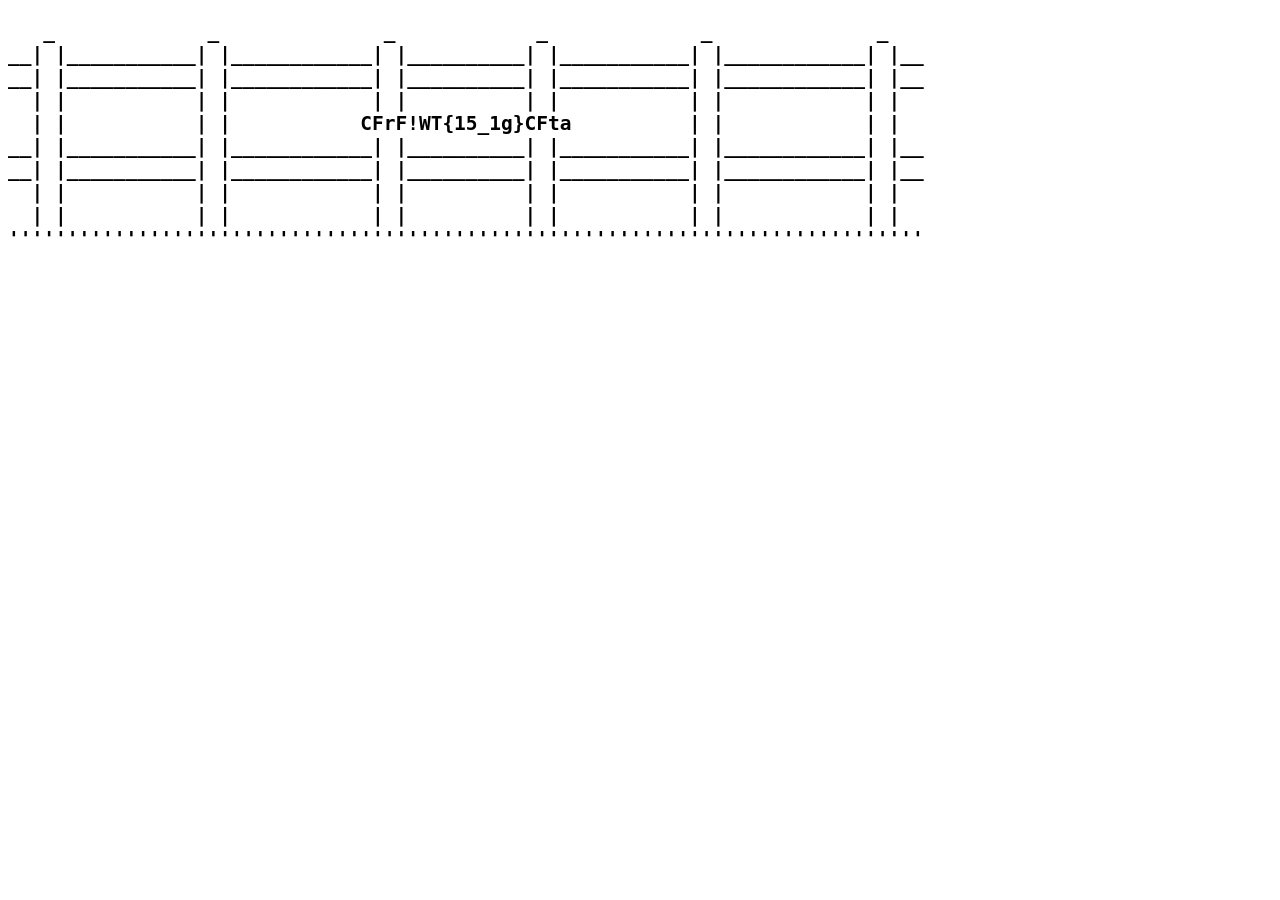
<file: challenges/crypto/railFence/service/index.html>
<!DOCTYPE html>
<html>
  <head>
    <meta charset="utf-8"
    <meta name="viewport" content="width=device-width, initial-scale=1">
    <title>Challenge 1</title>
  </head>
  <body>
    <div class="main">
      <h2>
        <pre>
   _             _              _            _             _              _
__| |___________| |____________| |__________| |___________| |____________| |__
__| |___________| |____________| |__________| |___________| |____________| |__
  | |           | |            | |          | |           | |            | |
  | |           | |           CFrF!WT{15_1g}CFta          | |            | |
__| |___________| |____________| |__________| |___________| |____________| |__
__| |___________| |____________| |__________| |___________| |____________| |__
  | |           | |            | |          | |           | |            | |
  | |           | |            | |          | |           | |            | |
''''''''''''''''''''''''''''''''''''''''''''''''''''''''''''''''''''''''''''''</pre>
      </h2>
    </div>
  </body>
</html>
</file>
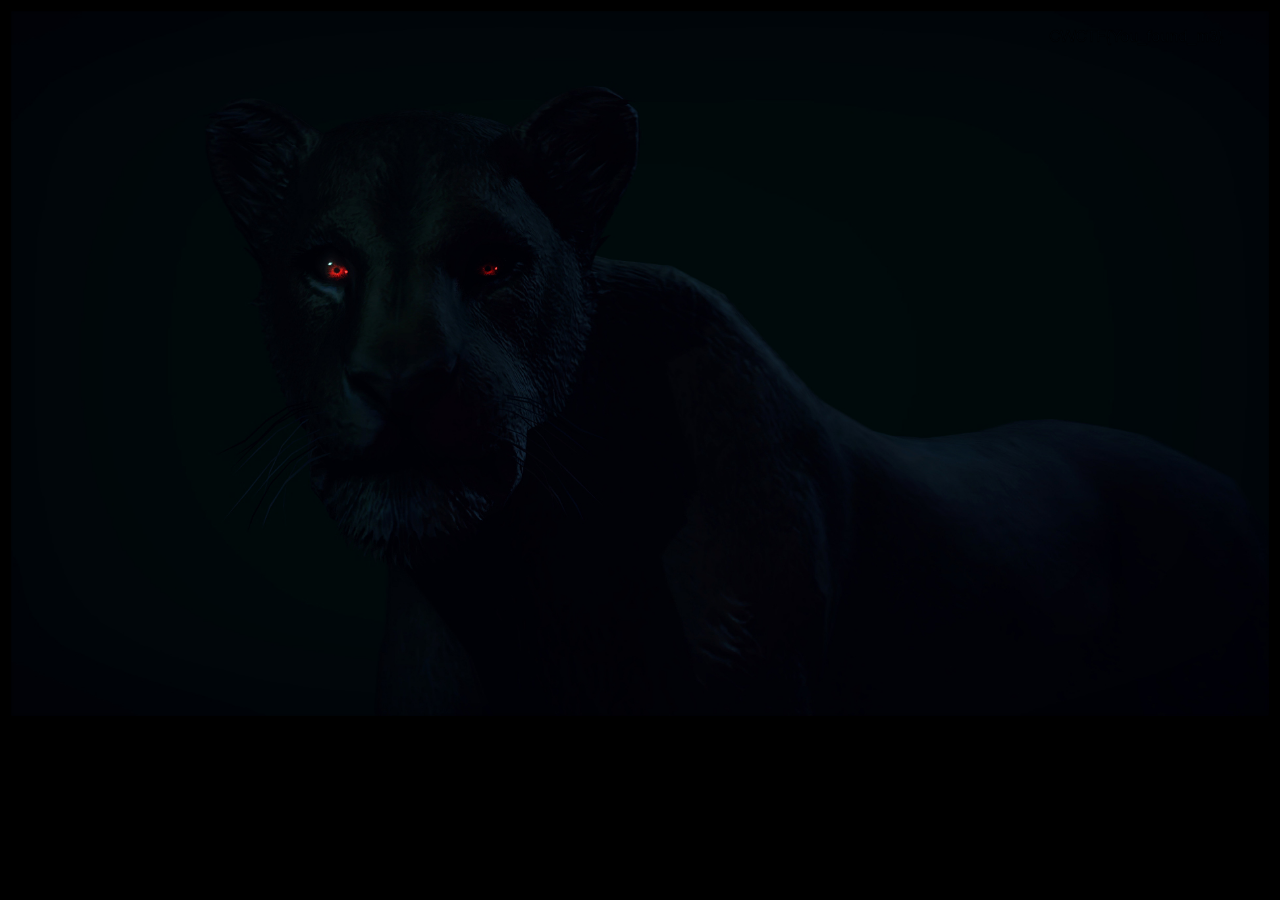
<file: challenges/forensics/darkcat/service/index.html>
<!DOCTYPE html>
<html>
  <style>
    body{
      background-color: black;
    }
    .main, img{
      width:100%;
      height:  100%;
    }
  </style>
  <head>
    <meta charset="utf-8"
    <meta name="viewport" content="width=device-width, initial-scale=1">
    <title>Darkcat</title>
  </head>
  <body>
    <div class="main">
      <img src="darkcat.png" />
    </div>
  </body>
</html>
</file>
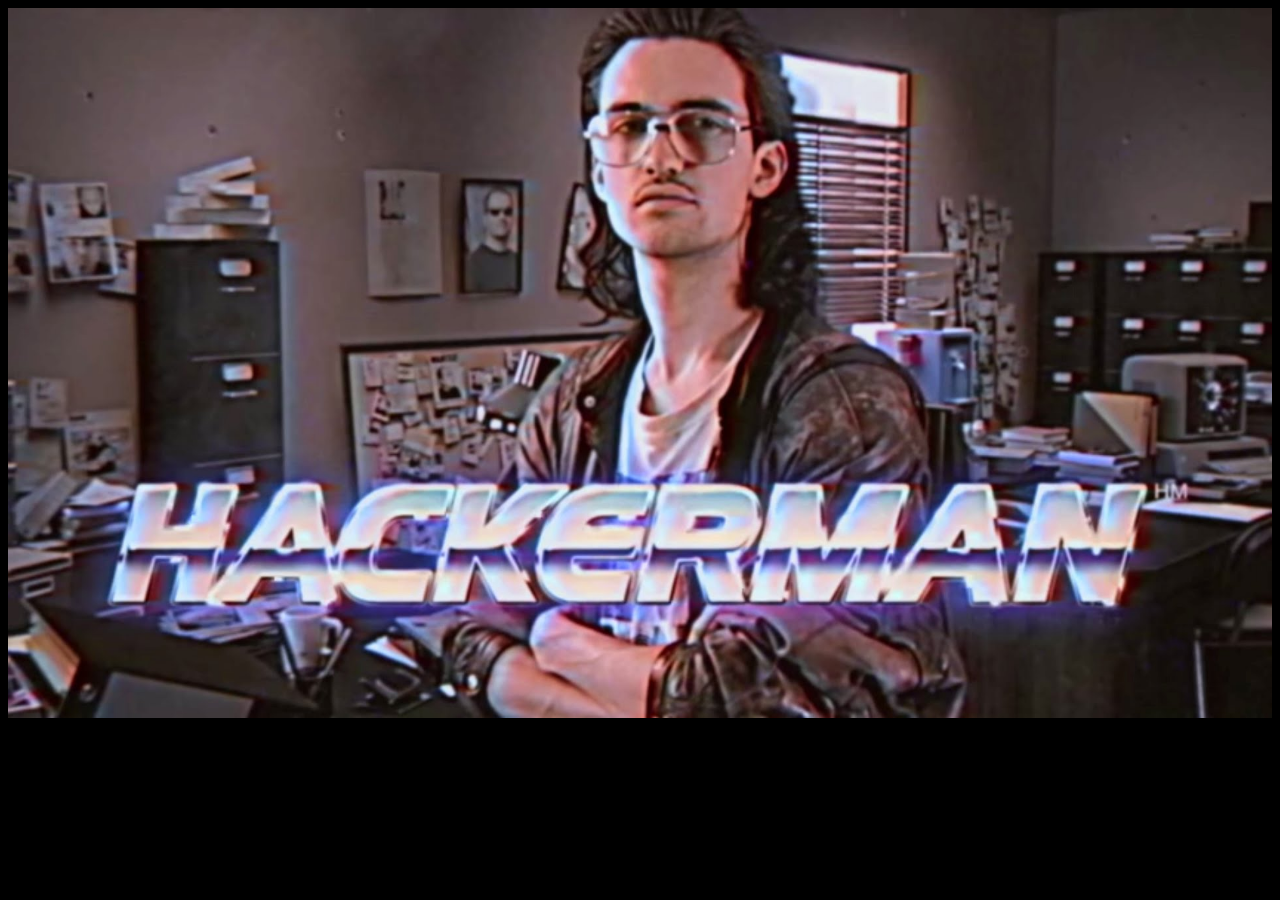
<file: challenges/forensics/hackerman/service/index.html>
<!DOCTYPE html>
<html>
  <style>
    body{
      background-color: black;
    }
    .main, img{
      width:100%;
      height:  100%;
    }
  </style>
  <head>
    <meta charset="utf-8"
    <meta name="viewport" content="width=device-width, initial-scale=1">
    <title>Hackerman</title>
  </head>
  <body>
    <div class="main">
      <img src="hackerman.jpg" />
    </div>
  </body>
</html>
</file>
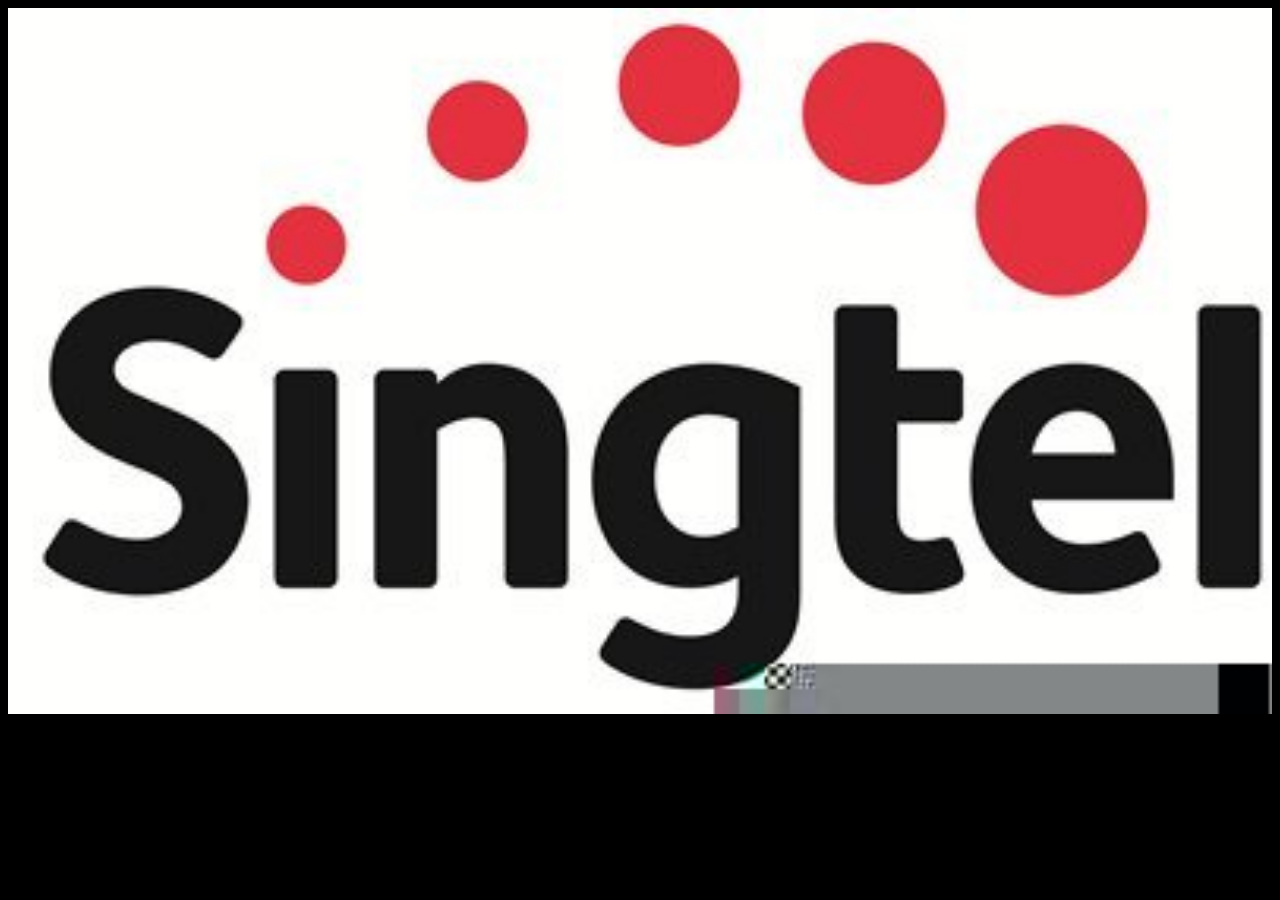
<file: challenges/forensics/logohexedit/service/index.html>
<!DOCTYPE html>
<html>
  <style>
    body{
      background-color: black;
    }
    .main, img{
      width:100%;
      height:  100%;
    }
  </style>
  <head>
    <meta charset="utf-8"
    <meta name="viewport" content="width=device-width, initial-scale=1">
    <title>Singtel</title>
  </head>
  <body>
    <div class="main">
      <img src="Singtel_Logo.jpg" />
    </div>
  </body>
</html>
</file>
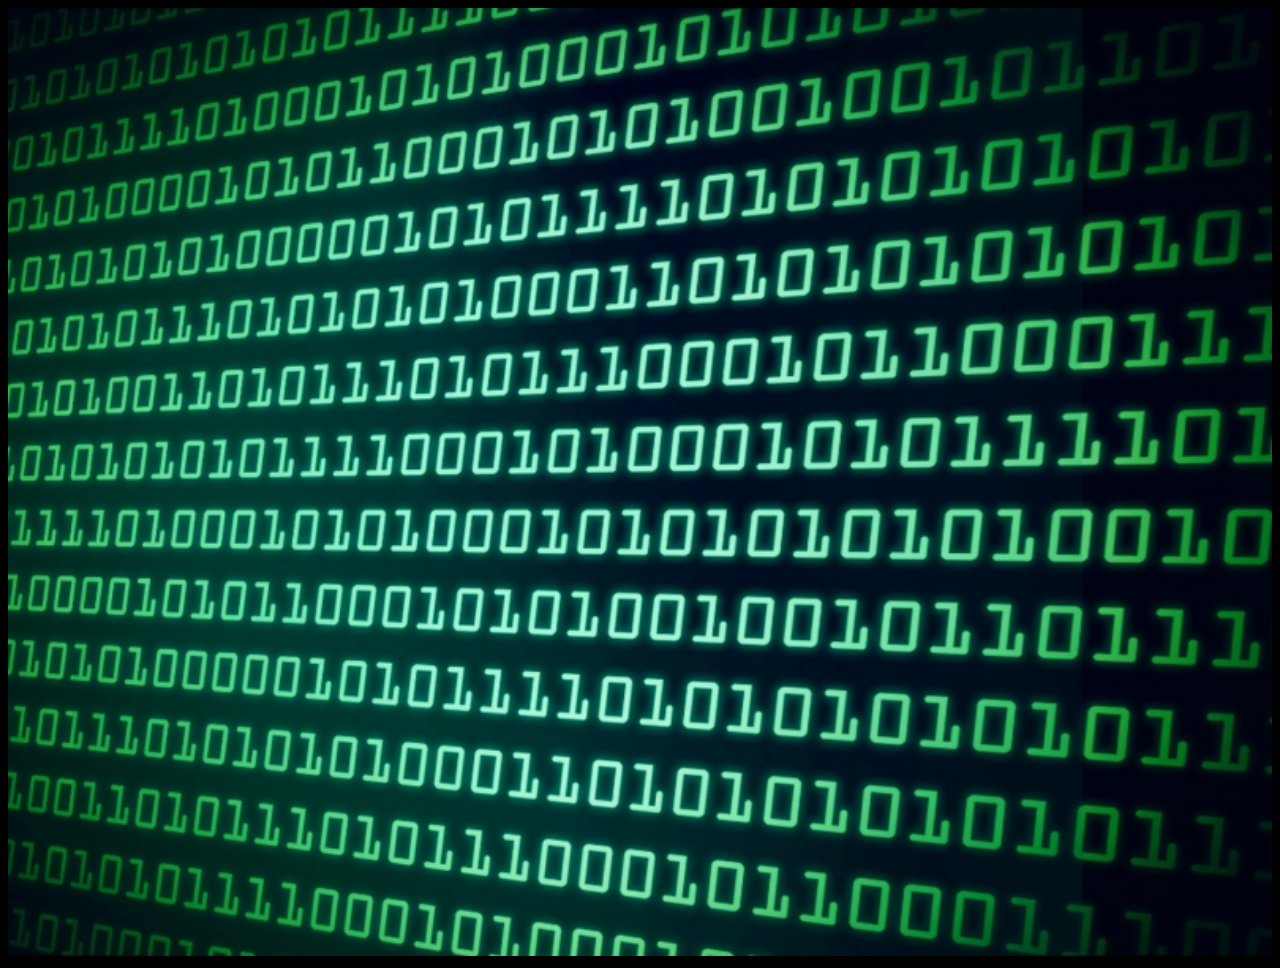
<file: challenges/forensics/stego/service/index.html>
<!DOCTYPE html>
<html>
  <style>
    body{
      background-color: black;
    }
    .main, img{
      width:100%;
      height:  100%;
    }
  </style>
  <head>
    <meta charset="utf-8"
    <meta name="viewport" content="width=device-width, initial-scale=1">
    <title>It's a mystery</title>
  </head>
  <body>
    <div class="main">
      <img src="binary.png" />
    </div>
  </body>
</html>
</file>
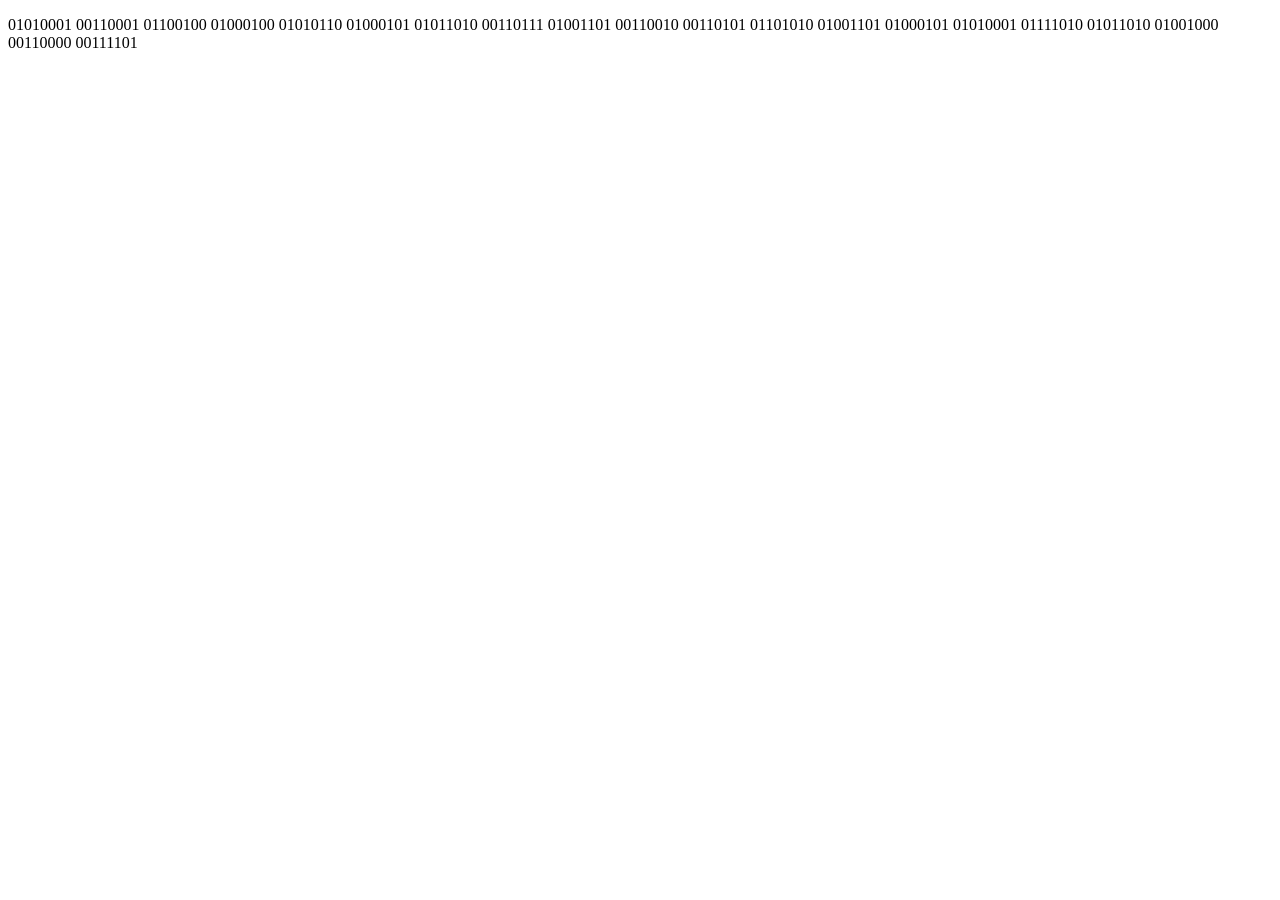
<file: challenges/misc/encoded/service/index.html>
<!DOCTYPE html>
<html>
  <style>
  </style>
  <head>
    <meta charset="utf-8"
    <meta name="viewport" content="width=device-width, initial-scale=1">
    <title>Encoded</title>
  </head>
  <body>
    <p>01010001 00110001 01100100 01000100 01010110 01000101 01011010 00110111 01001101 00110010 00110101 01101010 01001101 01000101 01010001 01111010 01011010 01001000 00110000 00111101</p>
  </body>
</html>
</file>
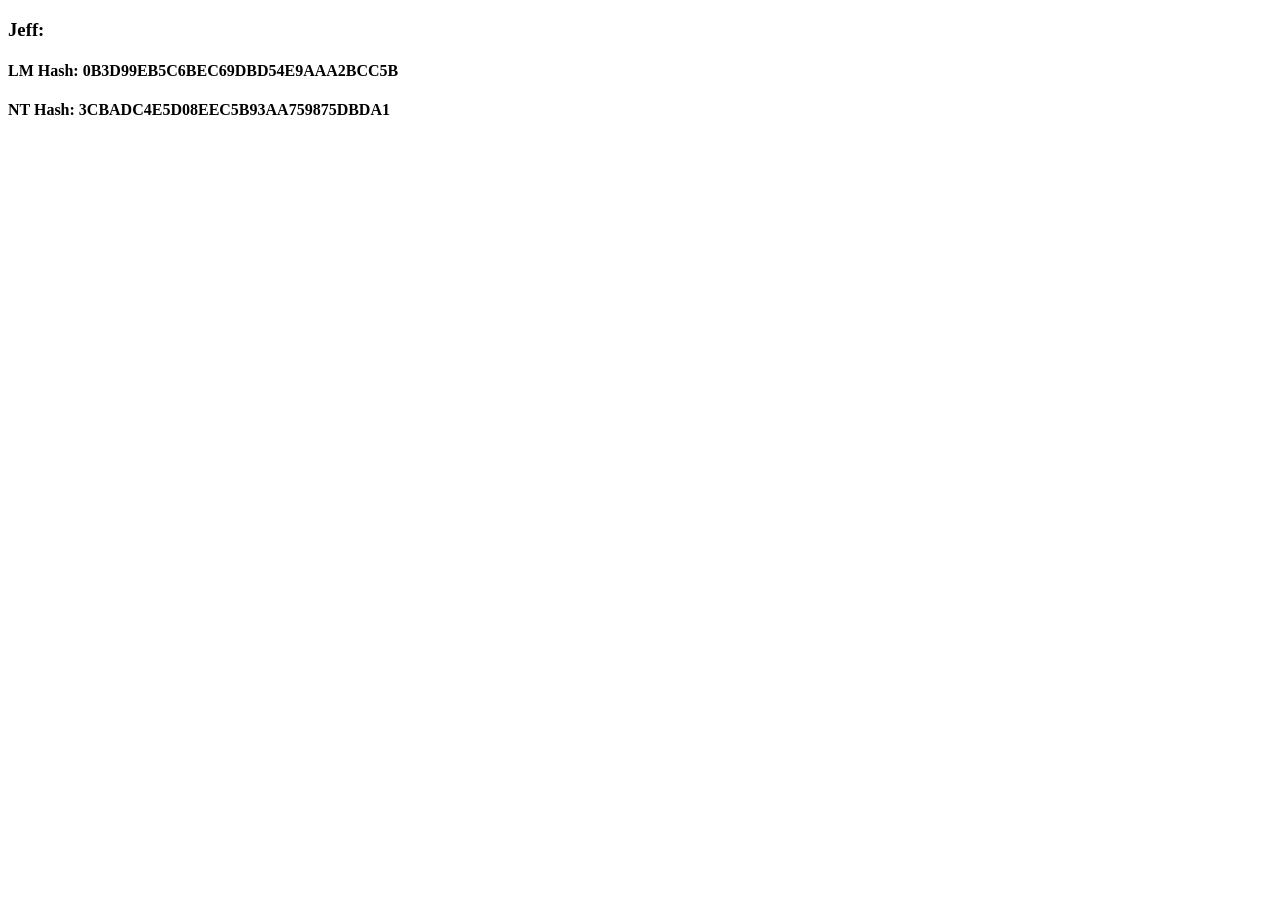
<file: challenges/misc/ophcrack/service/index.html>
<!DOCTYPE html>
<html>
  <style>
  </style>
  <head>
    <meta charset="utf-8"
    <meta name="viewport" content="width=device-width, initial-scale=1">
    <title>Challenge 5</title>
  </head>
  <body>
    <h3>Jeff:</h3>
    <h4>LM Hash: 0B3D99EB5C6BEC69DBD54E9AAA2BCC5B</h4>
    <h4>NT Hash: 3CBADC4E5D08EEC5B93AA759875DBDA1</h4>
  </body>
</html>
</file>
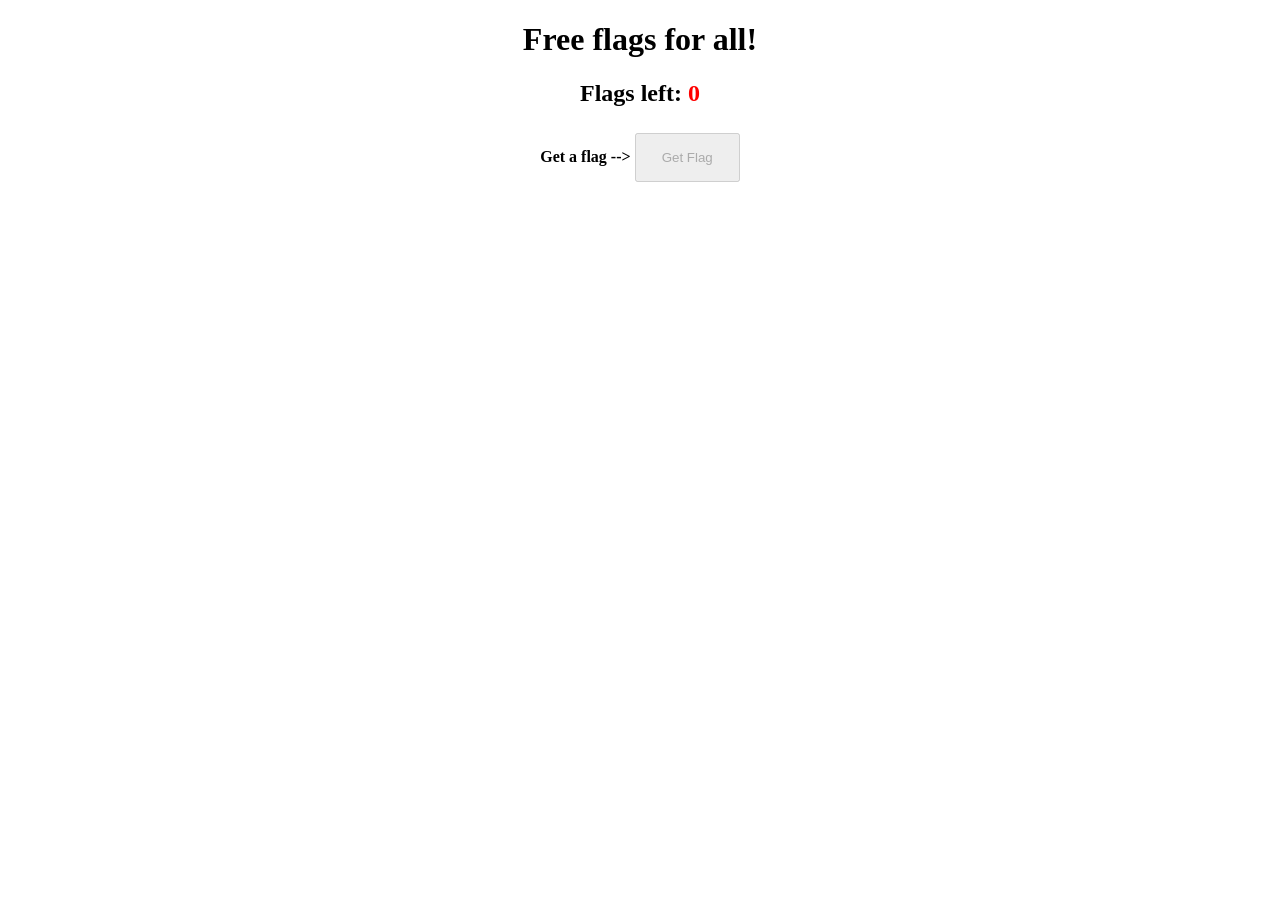
<file: challenges/web/forcedbutton/service/index.html>
<!DOCTYPE html>
<html>
	
	<style>
		h1, h2, h4{
			text-align: center;	
		}
		.flag-giver{
			width: -moz-fit-content;
    	width: -webkit-fit-content;
    	width: -ms-fit-content;
    	width: -o-fit-content;
    	width: fit-content;
			margin: auto;
		}
		.flag-giver *{
			display: inline-block;
		}
		.flagbutton{
			padding: 15px 25px;
		}
	</style>

  <head>
  	<title>flag giver</title>
	</head>
	
	<body>
		<h1>Free flags for all!</h1>
		<h2>Flags left: <span style="color: #ff0000">0</span></h2>		
		<div class="flag-giver">
			<h4>Get a flag --></h4>
			<button class="flagbutton" onclick="location.href='flag.html';" disabled>Get Flag</button>
		</div>
	</body>
	
</html>
</file>
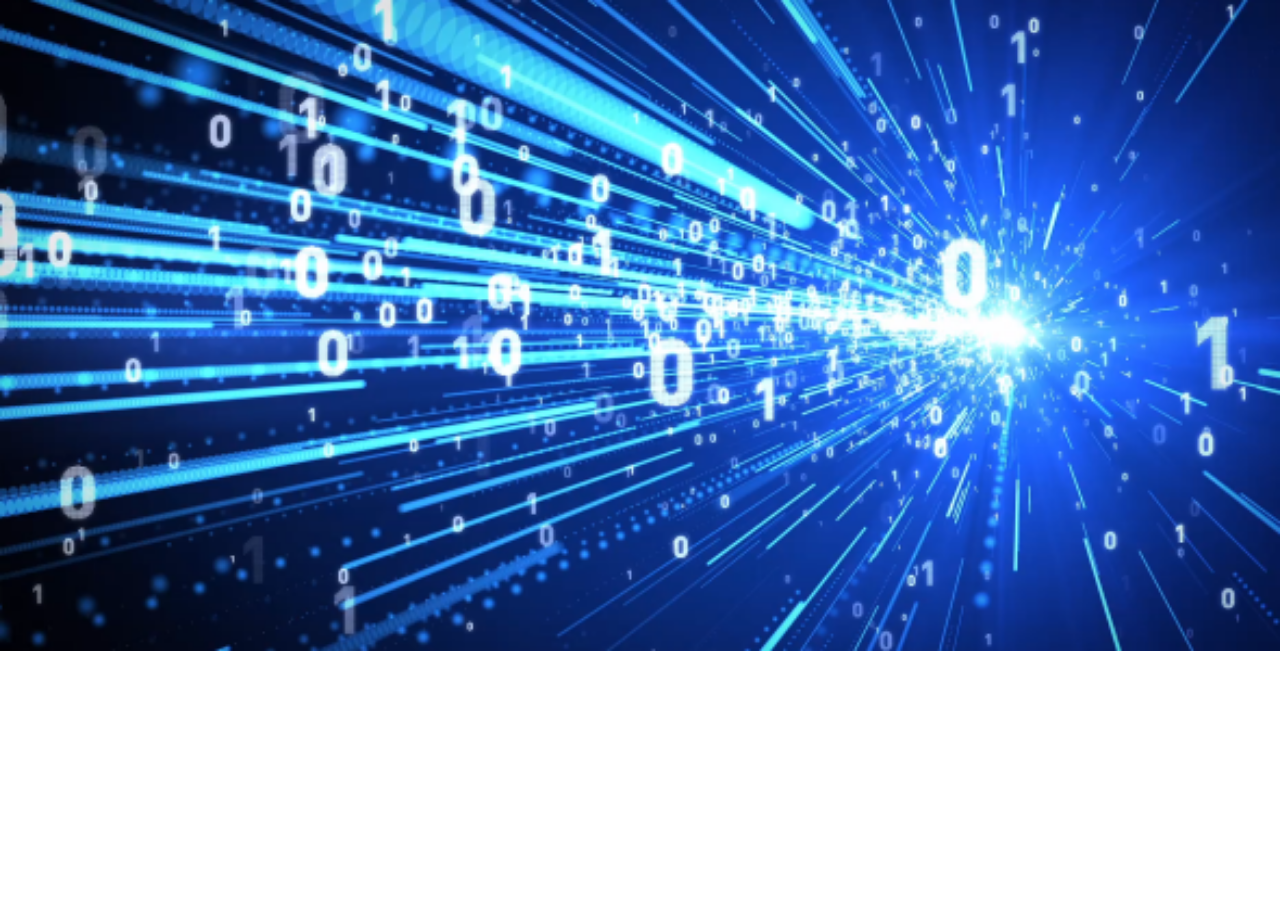
<file: challenges/web/sourceCode/service/index.html>
<!DOCTYPE html>
<html>
  <style>
    body{
      background-image: url("datastream.png");
      background-repeat: no-repeat;
      background-size: cover;
    }
  </style>
  <head>
    <meta charset="utf-8"
    <meta name="viewport" content="width=device-width, initial-scale=1">
    <title>Challenge 3</title>
  </head>
  <body>
    <div class="main">
      <!-- CWCTF{5Auc3_c0D3} -->
    </div>
  </body>
</html>
</file>
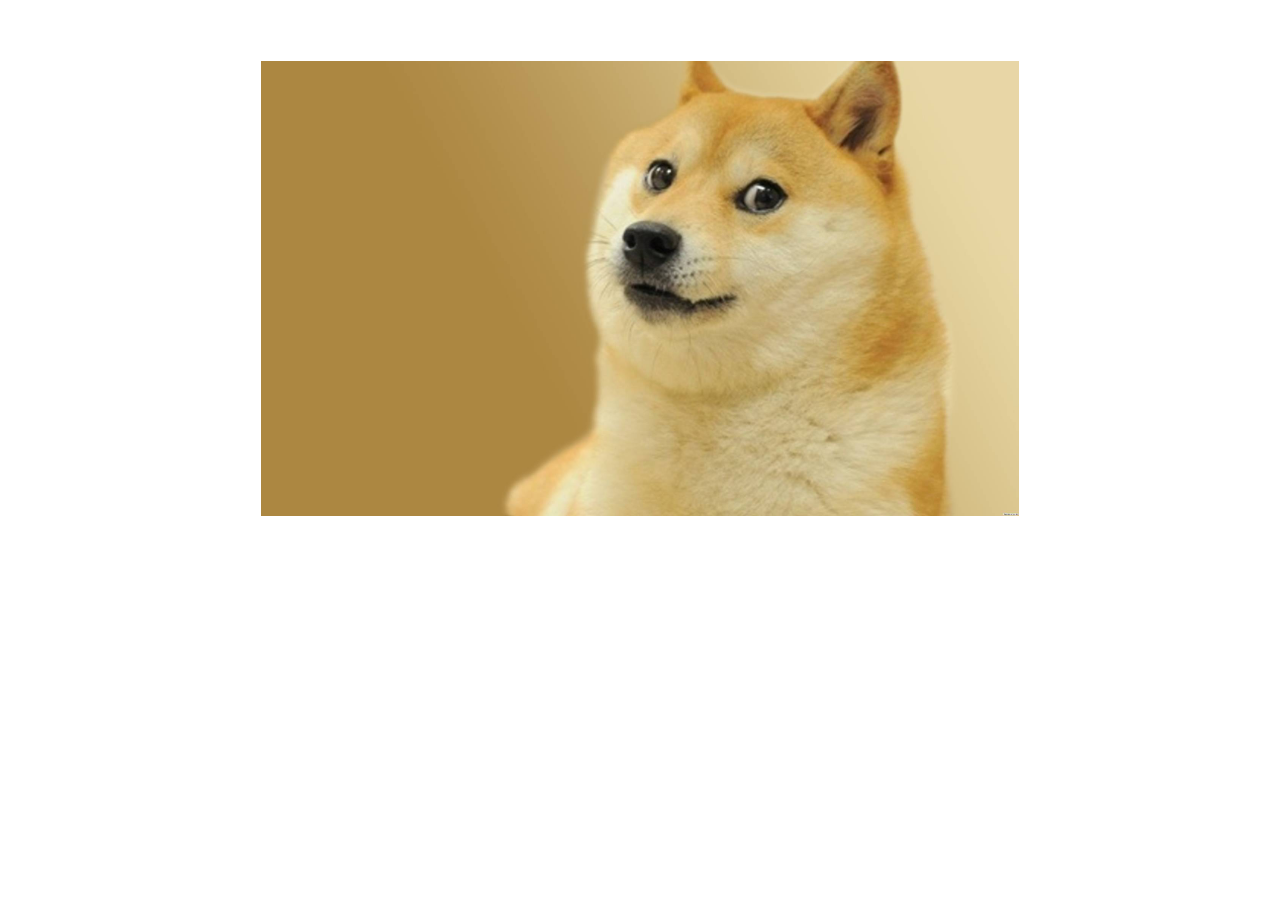
<file: challenges/web/whitetext/service/index.html>
<!DOCTYPE html>
<html>
  <style>
    h4{
      color: white;
      text-align: center;
    }
    img{
      display: block;
      margin: auto;
      height: 60%;
      width: 60%;
    }
  </style>
  <head>
    <meta charset="utf-8"
    <meta name="viewport" content="width=device-width, initial-scale=1">
    <title>Challenge 2</title>
  </head>
  <body>
    <div class="main">
      <h4>CWCTF{mu6h_f1ag_5o_w0w}</h4>
      <img src="Doge.jpg">
    </div>
  </body>
</html>
</file>
